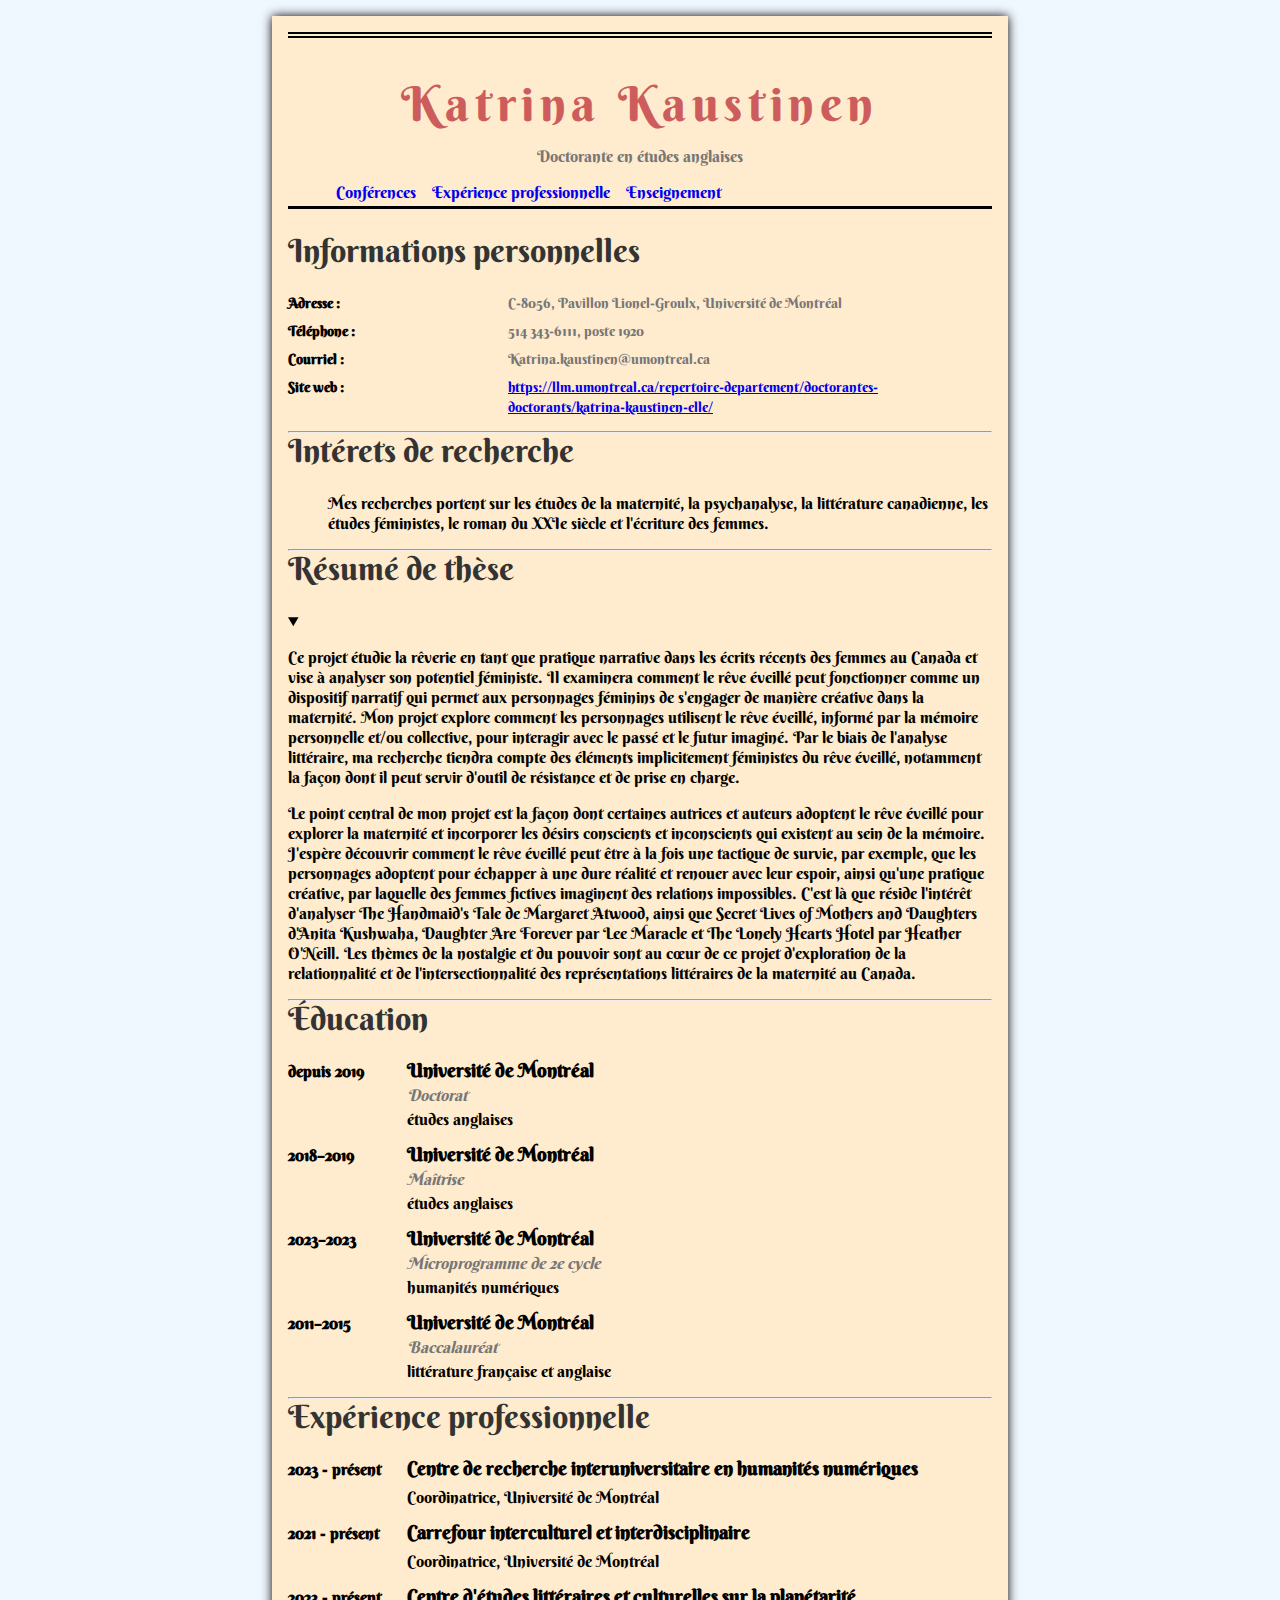
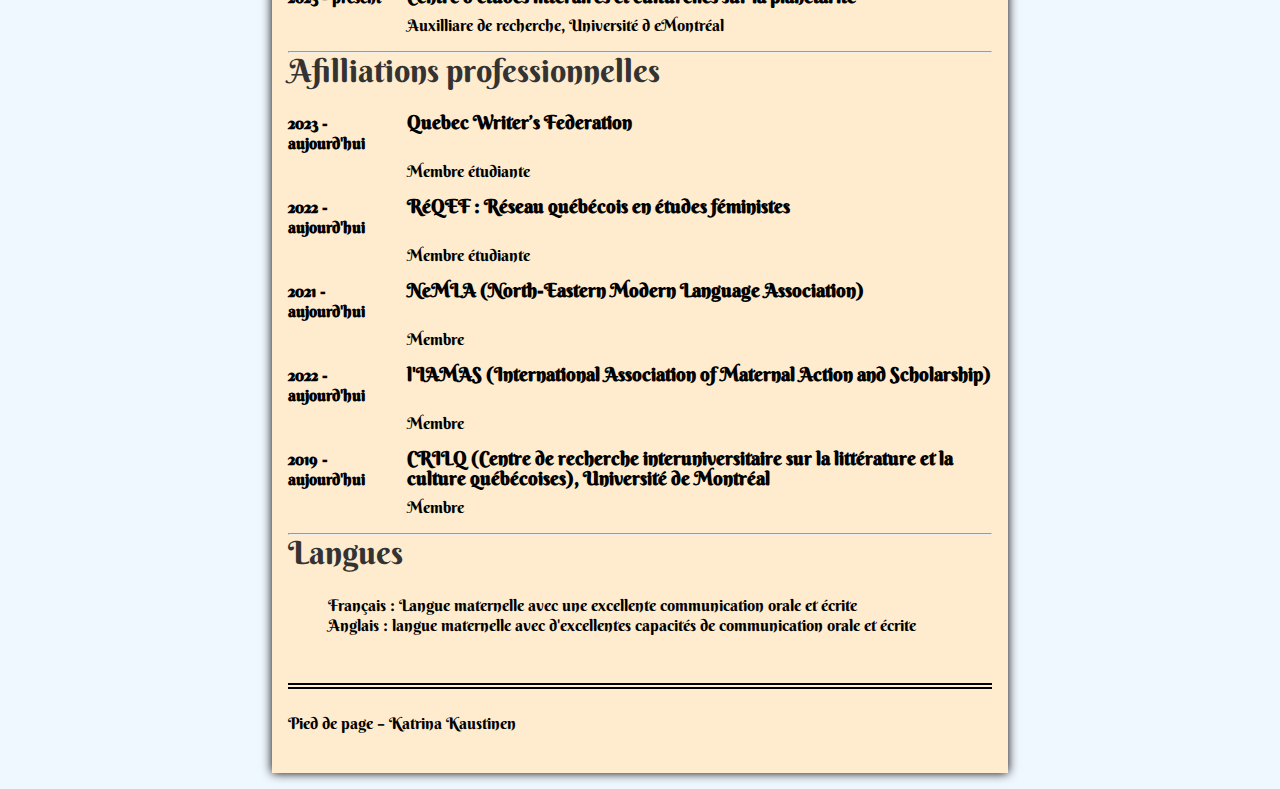
<file: index.html>
<!DOCTYPE html>
  <html lang="fr">
  <head>
    <meta charset="UTF-8">
    <link rel="stylesheet" href="style-cv.css">
    <link href='https://fonts.googleapis.com/css?family=Berkshire Swash' rel='stylesheet'>
    <title>Curriculum vitæ</title>

  </head>
  <body>
    <!-- En-tête -->
    <header class="entete">
      
      <h1 class="entete__nom">Katrina Kaustinen</h1>
      <span class="entete__titre">Doctorante en études anglaises</span>
      <ul>
        <li><a href="conf.html">Conférences</a></li>
        <li><a href="admin.html">Expérience professionnelle</a></li>
        <li><a href="teach.html">Enseignement</a></li>
      </ul>

    </header>

    <section>
      <h2 id="informations-personnelles">Informations personnelles</h2>

      <dl class="liste-infos-personnelles">
    
        <dt>Adresse</dt>
        <dd>C-8056, Pavillon Lionel-Groulx, Université de Montréal</dd>

        <dt>Téléphone</dt>
        <dd>514 343-6111, poste 1920</dd>

        <dt>Courriel</dt>
        <dd>Katrina.kaustinen@umontreal.ca</dd>

        <dt>Site web</dt>
        <dd><a href="https://www.w3schools.com/">https://llm.umontreal.ca/repertoire-departement/doctorantes-doctorants/katrina-kaustinen-elle/</a></dd>
      </dl>
    </section>

    <!-- Une règle horizontale (élément auto-fermant) -->
    <hr>
    
    <section>
      <h2 id="competences">Intérets de recherche</h2>

      <!-- liste non ordonnée -->
      <ul>
        <li>Mes recherches portent sur les études de la maternité, la psychanalyse, la littérature canadienne, les études féministes, le roman du XXIe siècle et l'écriture des femmes.</li>
      </ul>
    </section>

    <hr>

    <!-- Colonne principale, corps du document -->
    <section>
      <h2 id="profil">Résumé de thèse</h2>
      <details open>
        <summary></summary>

      <p>Ce projet étudie la rêverie en tant que pratique narrative dans les écrits récents des femmes au Canada et vise à analyser son potentiel féministe. Il examinera comment le rêve éveillé peut fonctionner comme un dispositif narratif qui permet aux personnages féminins de s'engager de manière créative dans la maternité. Mon projet explore comment les personnages utilisent le rêve éveillé, informé par la mémoire personnelle et/ou collective, pour interagir avec le passé et le futur imaginé. Par le biais de l'analyse littéraire, ma recherche tiendra compte des éléments implicitement féministes du rêve éveillé, notamment la façon dont il peut servir d'outil de résistance et de prise en charge.</p>  
      <p>Le point central de mon projet est la façon dont certaines autrices et auteurs adoptent le rêve éveillé pour explorer la maternité et incorporer les désirs conscients et inconscients qui existent au sein de la mémoire. J'espère découvrir comment le rêve éveillé peut être à la fois une tactique de survie, par exemple, que les personnages adoptent pour échapper à une dure réalité et renouer avec leur espoir, ainsi qu'une pratique créative, par laquelle des femmes fictives imaginent des relations impossibles. C'est là que réside l'intérêt d'analyser The Handmaid's Tale de Margaret Atwood, ainsi que Secret Lives of Mothers and Daughters d'Anita Kushwaha, Daughter Are Forever par Lee Maracle et The Lonely Hearts Hotel par Heather O'Neill. Les thèmes de la nostalgie et du pouvoir sont au cœur de ce projet d'exploration de la relationnalité et de l'intersectionnalité des représentations littéraires de la maternité au Canada. </p>
    </details>
    </section>

    <hr>

    <section>
      <!-- Éducation -->
      <h2 id="education">Éducation</h2>

      <!-- Cycles Supérieurs -->
      <section class="entree">
        <h3 class="nom">Université de Montréal</h3>
        <div class="periode">depuis 2019</div>
        <div class="diplome">Doctorat</div>
        <div class="description">études anglaises</div>
      </section>

      <section class="entree">
        <h3 class="nom">Université de Montréal</h3>

        <div class="periode">2018–2019</div>
        <div class="diplome">Maîtrise</div>
        <div class="description">études anglaises</div>
      </section>

       <section class="entree">
        <h3 class="nom">Université de Montréal</h3>

        <div class="periode">2023–2023</div>
        <div class="diplome">Microprogramme de 2e cycle</div>
        <div class="description">humanités numériques</div>
      </section>
    </section>

      <!-- Premier cycle -->
      <section class="entree">
        <h3 class="nom">Université de Montréal</h3>

        <div class="periode">2011–2015</div>
        <div class="diplome">Baccalauréat</div>
        <div class="description">littérature française et anglaise</div>
      </section>
    </section>

    <hr>

    <section>
         <!-- Expérience professionnelle -->
      <h2 id="experience-professionnelle">Expérience professionnelle</h2>

      <section class="entree">
        <h3 class="nom">Centre de recherche interuniversitaire en humanités numériques</h3>
        <div class="periode">2023 - présent</div>
        <div class="description">Coordinatrice, Université de Montréal</div>
      </section>

      <section class="entree">
        <h3 class="nom">Carrefour interculturel et interdisciplinaire</h3>
        <div class="periode">2021 - présent</div>
        <div class="description">Coordinatrice, Université de Montréal</div>
      </section>
    </section>

      <section class="entree">
        <h3 class="nom">Centre d'études littéraires et culturelles sur la planétarité</h3>
        <div class="periode">2023 - présent</div>
        <div class="description">Auxilliare de recherche, Université d eMontréal</div>
      </section>
    </section>

    <hr>

    <section>
      <!-- Affiliations -->
      <h2 id="education">Afilliations professionnelles</h2>

      <section class="entree">
        <h3 class="nom">Quebec Writer’s Federation</h3>

        <div class="periode">2023 - aujourd'hui </div>
        <div class="description">Membre étudiante </div>
      </section>

      <section class="entree">
        <h3 class="nom">RéQEF : Réseau québécois en études féministes</h3>

        <div class="periode">2022 - aujourd'hui</div>
        <div class="description">Membre étudiante </div>
      </section>

      <section class="entree">
        <h3 class="nom">NeMLA (North-Eastern Modern Language Association)</h3>

        <div class="periode">2021 - aujourd'hui</div>
        <div class="description">Membre</div>
      </section>

      <section class="entree">
        <h3 class="nom">l'IAMAS (International Association of Maternal Action and Scholarship) </h3>

        <div class="periode">2022 - aujourd'hui </div>
        <div class="description">Membre</div>
      </section>

      <section class="entree">
        <h3 class="nom">CRILQ (Centre de recherche interuniversitaire sur la littérature et la culture québécoises), Université de Montréal</h3>

        <div class="periode">2019 - aujourd'hui</div>
        <div class="description">Membre</div>
      </section>
    </section>

    <hr>

    <!-- bloc secondaire  -->
    <section>
      <h2 id="competences">Langues</h2>

      <!-- liste non ordonnée -->
      <ul>
        <li>Français : Langue maternelle avec une excellente communication orale et écrite</li>
        <li> Anglais : langue maternelle avec d'excellentes capacités de communication orale et écrite</li>
      </ul>
    </section>

    <!-- Pied de page -->
    <footer>
      Pied de page – Katrina Kaustinen
    </footer>
  </body>
  </html>
</file>
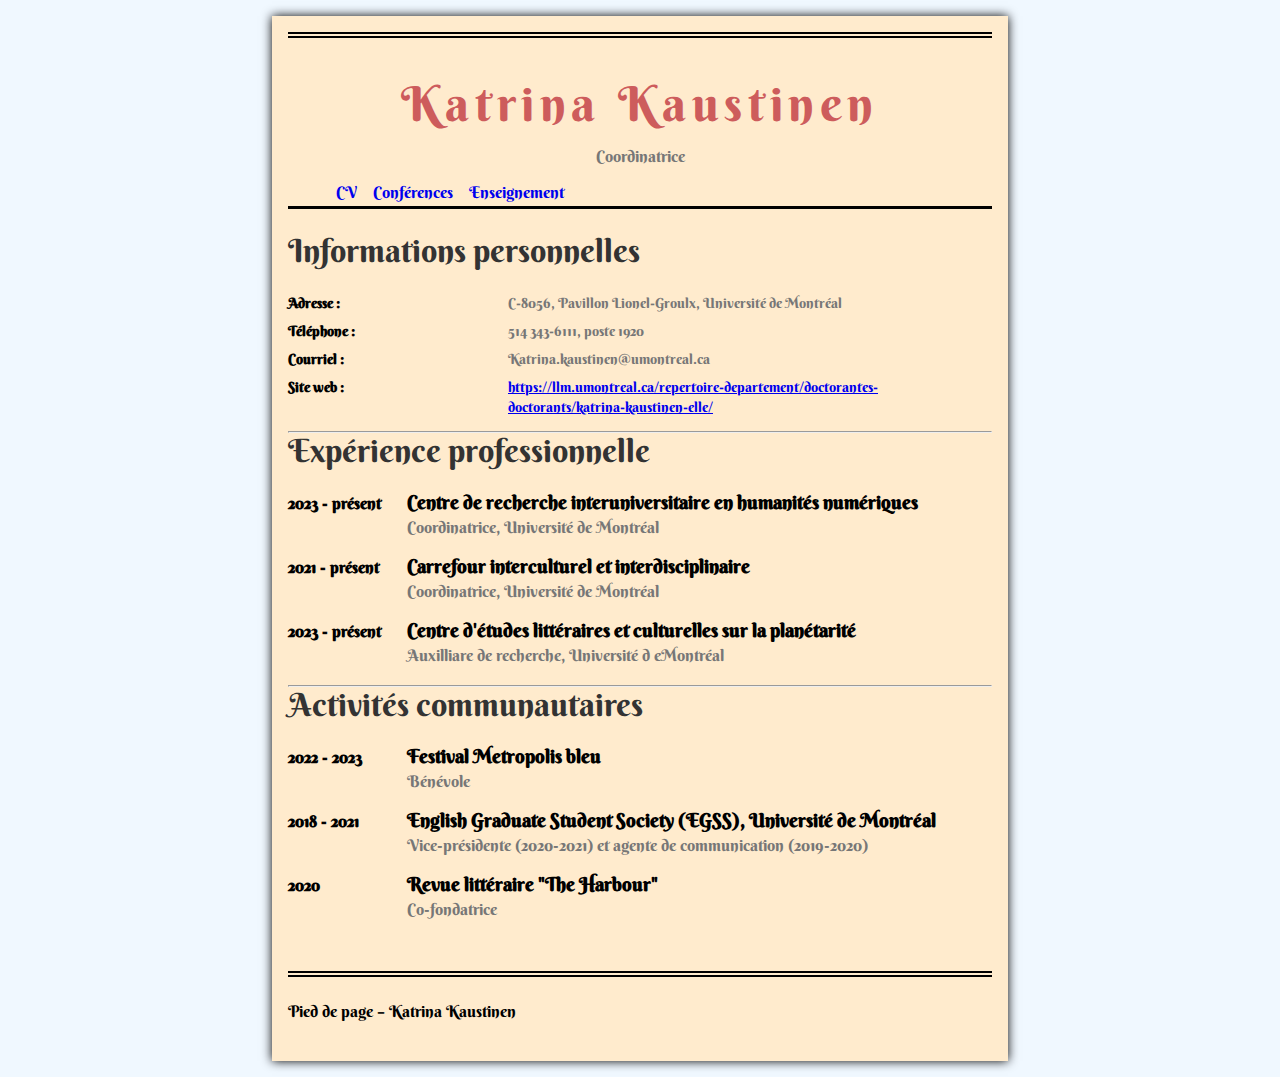
<file: admin.html>
<!DOCTYPE html>
  <html lang="fr">
  <head>
    <meta charset="UTF-8">
    <link rel="stylesheet" href="style-cv.css">
    <link href='https://fonts.googleapis.com/css?family=Berkshire Swash' rel='stylesheet'>
    <title>Curriculum vitæ</title>

  </head>
  <body>
    <!-- En-tête -->
    <header class="entete">
      
      <h1 class="entete__nom">Katrina Kaustinen</h1>

      <span class="entete__titre">Coordinatrice</span>
      
      <ul>
        <li><a href="index.html">CV</a></li>
        <li><a href="conf.html">Conférences</a></li>
        <li><a href="teach.html">Enseignement</a></li>
      </ul>
    </header>

    <section>
      <h2 id="informations-personnelles">Informations personnelles</h2>

      <dl class="liste-infos-personnelles">
    
        <dt>Adresse</dt>
        <dd>C-8056, Pavillon Lionel-Groulx, Université de Montréal</dd>

        <dt>Téléphone</dt>
        <dd>514 343-6111, poste 1920</dd>

        <dt>Courriel</dt>
        <dd>Katrina.kaustinen@umontreal.ca</dd>

        <dt>Site web</dt>
        <dd><a href="https://www.w3schools.com/">https://llm.umontreal.ca/repertoire-departement/doctorantes-doctorants/katrina-kaustinen-elle/</a></dd>
      </dl>
    </section>

    <hr>

    <section>
       <!-- xpérience professionnelle -->
      <h2 id="experience-professionnelle">Expérience professionnelle</h2>

      <section class="entree">
        <h3 class="nom">Centre de recherche interuniversitaire en humanités numériques</h3>
        <div class="periode">2023 - présent</div>
        <div class="description1">Coordinatrice, Université de Montréal</div>
      </section>

      <section class="entree">
        <h3 class="nom">Carrefour interculturel et interdisciplinaire</h3>
        <div class="periode">2021 - présent</div>
        <div class="description1">Coordinatrice, Université de Montréal</div>
      </section>
    </section>

      <section class="entree">
        <h3 class="nom">Centre d'études littéraires et culturelles sur la planétarité</h3>
        <div class="periode">2023 - présent</div>
        <div class="description1">Auxilliare de recherche, Université d eMontréal</div>
      </section>
    </section>
    <hr>

    <section>
      <!-- Activités communautaires -->
      <h2 id="activités-communautaires">Activités communautaires</h2>

      <section class="entree">
        <h3 class="nom">Festival Metropolis bleu</h3>
        <div class="periode">2022 - 2023</div>
        <div class="description1">Bénévole</div>
      </section>

      <section class="entree">
        <h3 class="nom">English Graduate Student Society (EGSS), Université de Montréal</h3>
        <div class="periode">2018 - 2021</div>
        <div class="description1">Vice-présidente (2020-2021) et agente de communication (2019-2020)</div>
      </section>

      <section class="entree">
        <h3 class="nom">Revue littéraire "The Harbour"</h3>
        <div class="periode">2020</div>
        <div class="description1">Co-fondatrice</div>
      </section>
    </section>

    <!-- Pied de page -->
    <footer>
      Pied de page – Katrina Kaustinen
    </footer>
  </body>
  </html>
</file>
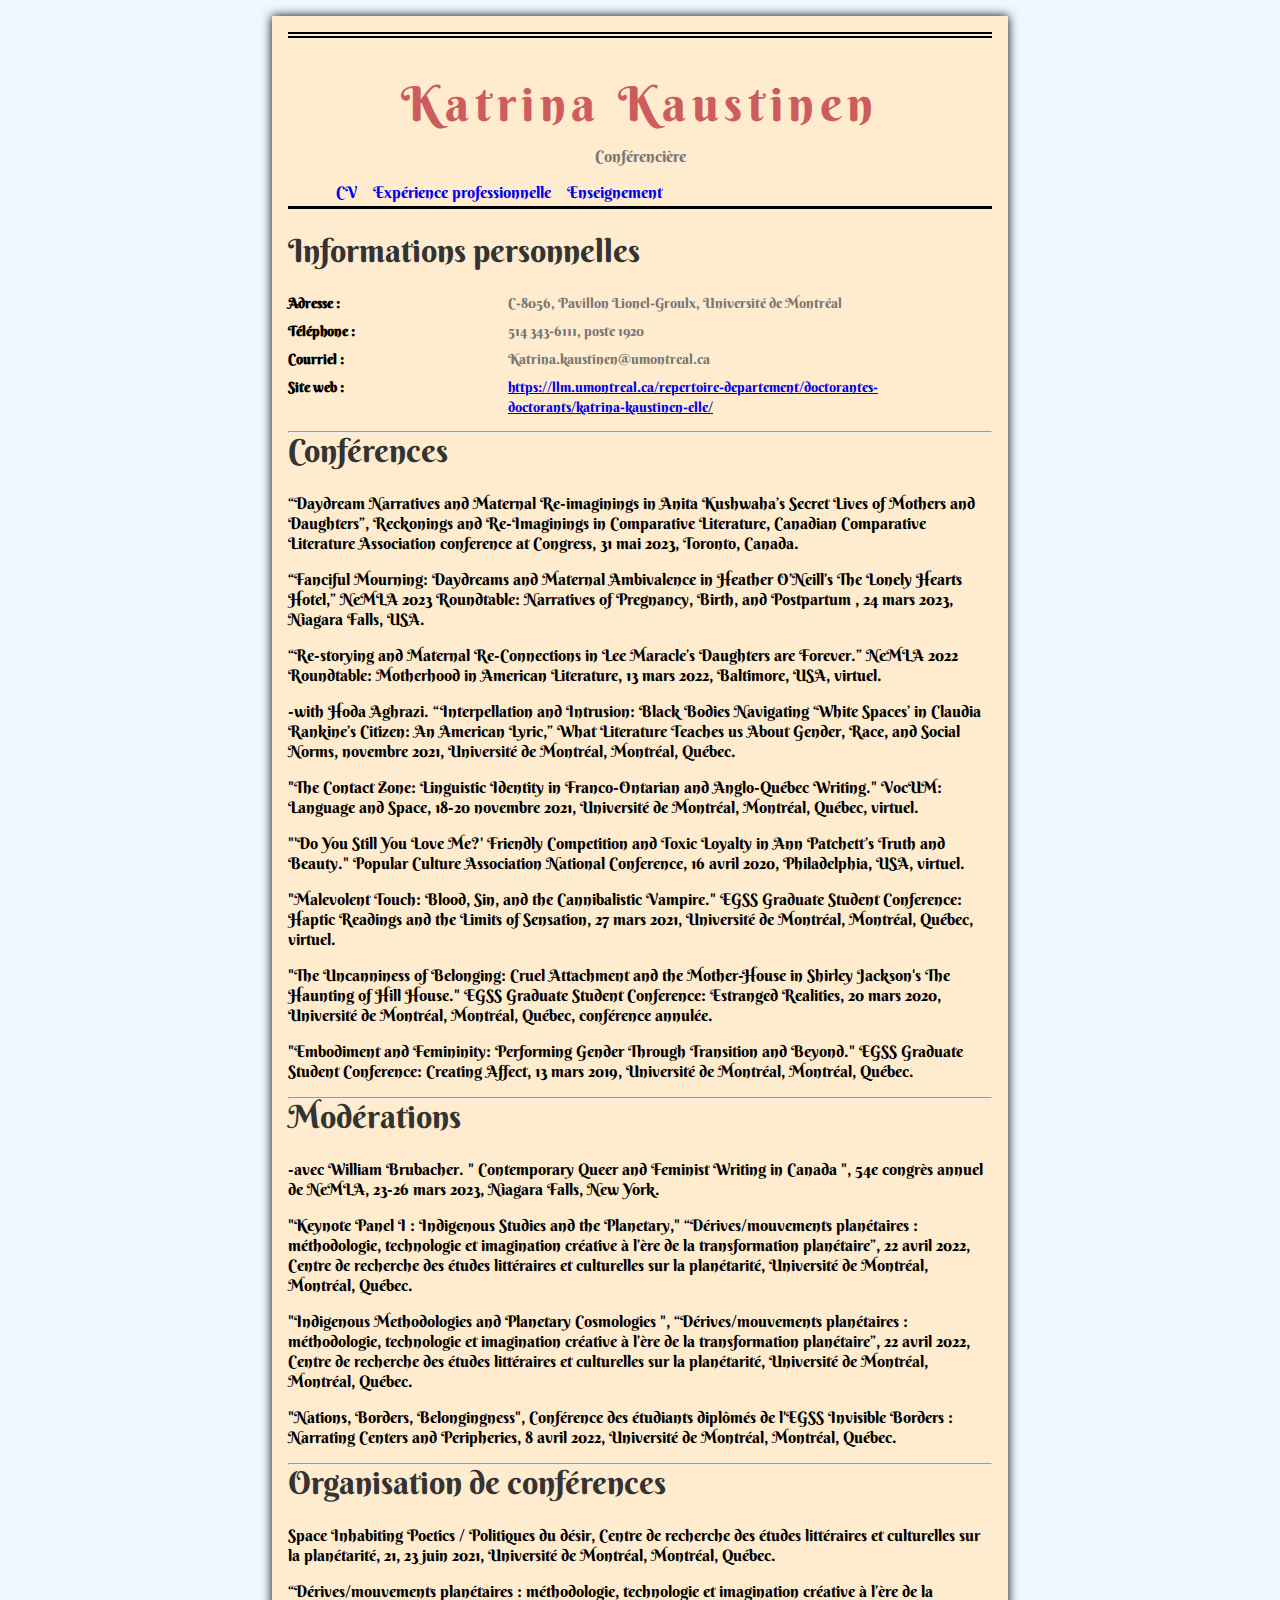
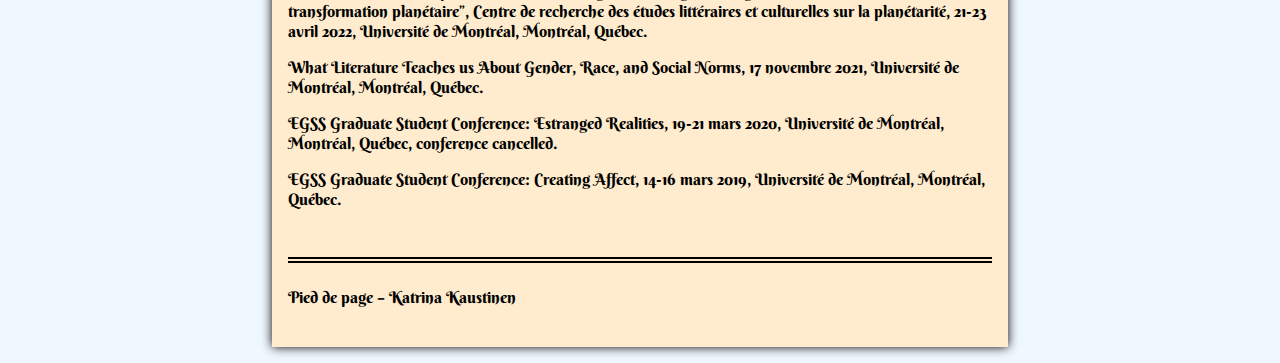
<file: conf.html>
<!DOCTYPE html>
  <html lang="fr">
  <head>
    <meta charset="UTF-8">
    <link rel="stylesheet" href="style-cv.css">
    <link href='https://fonts.googleapis.com/css?family=Berkshire Swash' rel='stylesheet'>
    <title>Curriculum vitæ</title>

  </head>
  <body>
    <!-- En-tête -->
    <header class="entete">
      
      <h1 class="entete__nom">Katrina Kaustinen</h1>

      <span class="entete__titre">Conférencière</span>

      <ul>
        <li><a href="index.html">CV</a></li>
        <li><a href="admin.html">Expérience professionnelle</a></li>
        <li><a href="teach.html">Enseignement</a></li>
      </ul>
    </header>

    <section>
      <h2 id="informations-personnelles">Informations personnelles</h2>

      <dl class="liste-infos-personnelles">
    
        <dt>Adresse</dt>
        <dd>C-8056, Pavillon Lionel-Groulx, Université de Montréal</dd>

        <dt>Téléphone</dt>
        <dd>514 343-6111, poste 1920</dd>

        <dt>Courriel</dt>
        <dd>Katrina.kaustinen@umontreal.ca</dd>

        <dt>Site web</dt>
        <dd><a href="https://www.w3schools.com/">https://llm.umontreal.ca/repertoire-departement/doctorantes-doctorants/katrina-kaustinen-elle/</a></dd>
      </dl>
    </section>

    <hr>

    <section>
      <h2 id="Conféreces">Conférences</h2>

        <p>“Daydream Narratives and Maternal Re-imaginings in Anita Kushwaha’s Secret Lives of Mothers and Daughters”, Reckonings and Re-Imaginings in Comparative Literature, Canadian Comparative Literature Association conference at Congress, 31 mai 2023, Toronto, Canada. </p>
        <p>“Fanciful Mourning: Daydreams and Maternal Ambivalence in Heather O’Neill’s The Lonely Hearts Hotel,” NeMLA 2023 Roundtable: Narratives of Pregnancy, Birth, and Postpartum , 24 mars 2023, Niagara Falls, USA. </p>
        <p>“Re-storying and Maternal Re-Connections in Lee Maracle’s Daughters are Forever.” NeMLA 2022 Roundtable: Motherhood in American Literature, 13 mars 2022, Baltimore, USA, virtuel.</p>
        <p>-with Hoda Aghrazi. “Interpellation and Intrusion: Black Bodies Navigating ‘White Spaces’ in Claudia Rankine’s Citizen: An American Lyric,” What Literature Teaches us About Gender, Race, and Social Norms, novembre 2021, Université de Montréal, Montréal, Québec.</p>
        <p>"The Contact Zone: Linguistic Identity in Franco-Ontarian and Anglo-Québec Writing." VocUM: Language and Space, 18-20 novembre 2021, Université de Montréal, Montréal, Québec, virtuel.</p>
        <p>"'Do You Still You Love Me?' Friendly Competition and Toxic Loyalty in Ann Patchett’s Truth and Beauty." Popular Culture Association National Conference, 16 avril 2020, Philadelphia, USA, virtuel. </p>
        <p>"Malevolent Touch: Blood, Sin, and the Cannibalistic Vampire." EGSS Graduate Student Conference: Haptic Readings and the Limits of Sensation, 27 mars 2021, Université de Montréal, Montréal, Québec, virtuel.</p>
        <p>"The Uncanniness of Belonging: Cruel Attachment and the Mother-House in Shirley Jackson's The Haunting of Hill House." EGSS Graduate Student Conference: Estranged Realities, 20 mars 2020, Université de Montréal, Montréal, Québec, conférence annulée.</p>
        <p>"Embodiment and Femininity: Performing Gender Through Transition and Beyond." EGSS Graduate Student Conference: Creating Affect, 13 mars 2019, Université de Montréal, Montréal, Québec.</p>
    </section>

    <hr>
    <section>
        <h2 id="Modérations">Modérations</h2>

        <p>-avec William Brubacher. " Contemporary Queer and Feminist Writing in Canada ", 54e congrès annuel de NeMLA, 23-26 mars 2023, Niagara Falls, New York.</p>
        <p>"Keynote Panel I : Indigenous Studies and the Planetary," “Dérives/mouvements planétaires : méthodologie, technologie et imagination créative à l’ère de la transformation planétaire”, 22 avril 2022, Centre de recherche des études littéraires et culturelles sur la planétarité, Université de Montréal, Montréal, Québec.</p>
        <p>"Indigenous Methodologies and Planetary Cosmologies ", “Dérives/mouvements planétaires : méthodologie, technologie et imagination créative à l’ère de la transformation planétaire”, 22 avril 2022, Centre de recherche des études littéraires et culturelles sur la planétarité, Université de Montréal, Montréal, Québec.</p>
        <p>"Nations, Borders, Belongingness", Conférence des étudiants diplômés de l'EGSS Invisible Borders : Narrating Centers and Peripheries, 8 avril 2022, Université de Montréal, Montréal, Québec. </p>
   
    <hr>

        <h2 id="Organisation de conférences">Organisation de conférences</h2>

        <p>Space Inhabiting Poetics / Politiques du désir, Centre de recherche des études littéraires et culturelles sur la planétarité, 21, 23 juin 2021, Université de Montréal, Montréal, Québec.</p>
        <p>“Dérives/mouvements planétaires : méthodologie, technologie et imagination créative à l’ère de la transformation planétaire”, Centre de recherche des études littéraires et culturelles sur la planétarité, 21-23 avril 2022, Université de Montréal, Montréal, Québec.</p>
        <p>What Literature Teaches us About Gender, Race, and Social Norms, 17 novembre 2021, Université de Montréal, Montréal, Québec.</p>
        <p>EGSS Graduate Student Conference: Estranged Realities, 19-21 mars 2020, Université de Montréal, Montréal, Québec, conference cancelled.</p>
        <p>EGSS Graduate Student Conference: Creating Affect, 14-16 mars 2019, Université de Montréal, Montréal, Québec.</p>
      </section>
    <!-- Pied de page -->
    <footer>
      Pied de page – Katrina Kaustinen
    </footer>
  </body>
  </html>
</file>
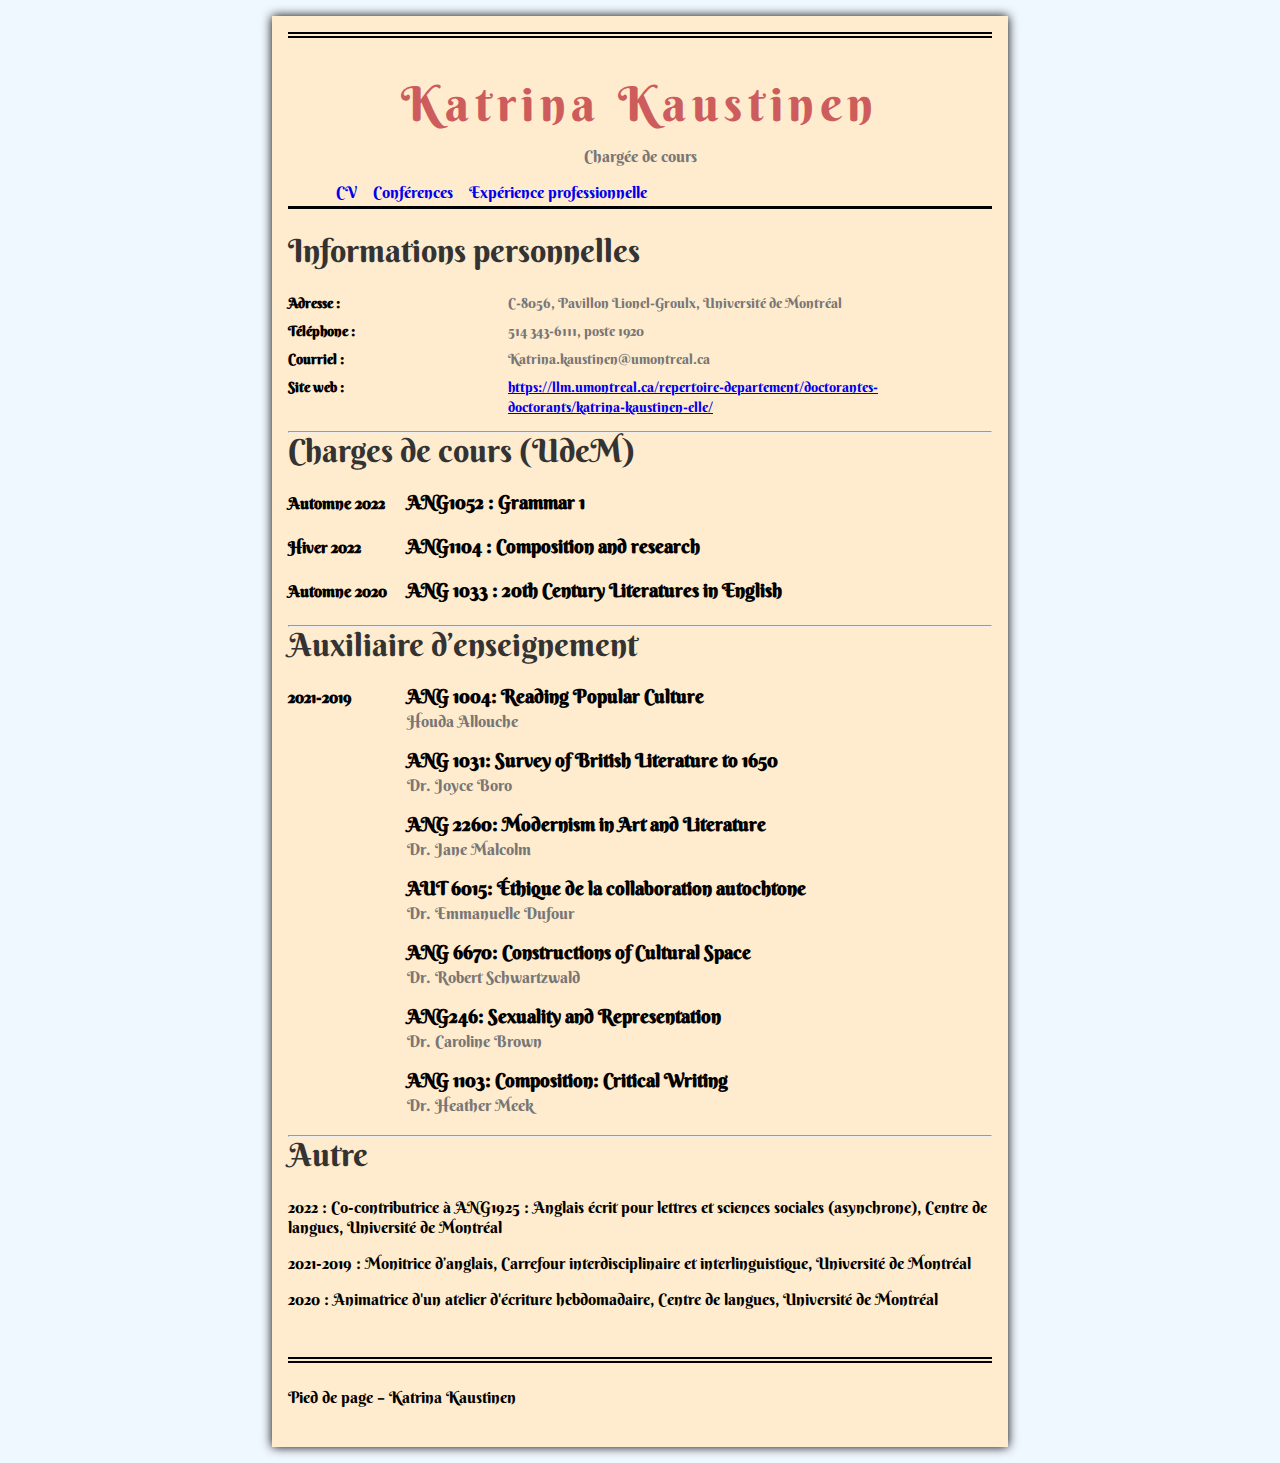
<file: teach.html>
<!DOCTYPE html>
  <html lang="fr">
  <head>
    <meta charset="UTF-8">
    <link rel="stylesheet" href="style-cv.css">
    <link href='https://fonts.googleapis.com/css?family=Berkshire Swash' rel='stylesheet'>
    <title>Curriculum vitæ</title>

  </head>
  <body>
    <!-- En-tête -->
    <header class="entete">
      
      <h1 class="entete__nom">Katrina Kaustinen</h1>

      <span class="entete__titre">Chargée de cours</span>

      <ul>
        <li><a href="index.html">CV</a></li>
        <li><a href="conf.html">Conférences</a></li>
        <li><a href="admin.html">Expérience professionnelle</a></li>
      </ul>
    </header>

    <section>
      <h2 id="informations-personnelles">Informations personnelles</h2>

      <dl class="liste-infos-personnelles">
    
        <dt>Adresse</dt>
        <dd>C-8056, Pavillon Lionel-Groulx, Université de Montréal</dd>

        <dt>Téléphone</dt>
        <dd>514 343-6111, poste 1920</dd>

        <dt>Courriel</dt>
        <dd>Katrina.kaustinen@umontreal.ca</dd>

        <dt>Site web</dt>
        <dd><a href="https://www.w3schools.com/">https://llm.umontreal.ca/repertoire-departement/doctorantes-doctorants/katrina-kaustinen-elle/</a></dd>
      </dl>
    </section>

    <hr>

    <section>
        <!-- Charges de cours -->
        <h2 id="charges-cours">Charges de cours (UdeM)</h2>
  
        <section class="entree">
          <h3 class="nom">ANG1052 : Grammar 1</h3>
          <div class="periode">Automne 2022 </div>
        </section>
  
        <section class="entree">
          <h3 class="nom">ANG1104 : Composition and research</h3>
          <div class="periode">Hiver 2022 </div>

        </section>
  
        <section class="entree">
          <h3 class="nom">ANG 1033 : 20th Century Literatures in English</h3>
          <div class="periode">Automne 2020 </div>
        </section>
      </section>

      <hr>

    <section>
        <!-- Auxiliaire d’enseignement -->
      <h2 id="auxiliare-enseignement">Auxiliaire d’enseignement</h2>

      <section class="entree">
        <h3 class="nom">ANG 1004: Reading Popular Culture</h3>
        <div class="periode">2021-2019 </div>
        <div class="description1">Houda Allouche</div>
      </section>

      <section class="entree">
        <h3 class="nom">ANG 1031: Survey of British Literature to 1650</h3>
        <div class="description1">Dr. Joyce Boro</div>
      </section>

      <section class="entree">
        <h3 class="nom">ANG 2260: Modernism in Art and Literature</h3>
        <div class="description1">Dr. Jane Malcolm</div>
      </section>

      <section class="entree">
        <h3 class="nom">AUT 6015: Éthique de la collaboration autochtone</h3>
        <div class="description1">Dr. Emmanuelle Dufour</div>
      </section>

      <section class="entree">
        <h3 class="nom">ANG 6670: Constructions of Cultural Space</h3>
        <div class="description1">Dr. Robert Schwartzwald</div>
      </section>

      <section class="entree">
        <h3 class="nom">ANG246: Sexuality and Representation</h3>
        <div class="description1">Dr. Caroline Brown</div>
      </section>

      <section class="entree">
        <h3 class="nom">ANG 1103: Composition: Critical Writing</h3>
        <div class="description1">Dr. Heather Meek</div>
      </section>
    </section>

    <hr>

    <!-- bloc secondaire  -->
    <section>
      <h2 id="autre-exp-pro">Autre</h2>

        <p>2022 : Co-contributrice à ANG1925 : Anglais écrit pour lettres et sciences sociales (asynchrone), Centre de langues, Université de Montréal</p>
        <p>2021-2019 : Monitrice d’anglais, Carrefour interdisciplinaire et interlinguistique, Université de Montréal</p>
        <p>2020 : Animatrice d'un atelier d'écriture hebdomadaire, Centre de langues, Université de Montréal </p>
    </section>

    <!-- Pied de page -->
    <footer>
      Pied de page – Katrina Kaustinen
    </footer>
  </body>
  </html>
</file>
<file: style-cv.css>
html {
    font-family: "Berkshire Swash";
    line-height: 125%;
    background-color: aliceblue;
}

body {
    padding: 1rem;
    margin: 1rem auto;
    max-width: 44rem;
    background-color: blanchedalmond;
    box-shadow: 0 0 10px;
}

header {
    padding: 1.5rem 0;
    text-align: center;
    margin-bottom: 2rem;
    border-top: 6px double currentColor;
    border-bottom: 3px solid currentColor;
}

header h1 {
    font-size: 3rem;
    color: indianred;
    font-family: "Berkshire Swash", cursive;
    letter-spacing: 0.35rem;
    font-weight:lighter;
    text-align: center;
}

header span {
    color: #777;
    float: center;
}

h2 {
    color: #333;
  font-family: "Berkshire Swash", cursive;
    margin: 0 0 2rem;
    font-size: 2rem;
    font-weight: lighter;
}

dl {
    display: grid;
    grid-template-columns: repeat(12, 1fr);
    gap: .5rem 1rem;
    align-items: baseline;
    font-size: 0.875rem;
} 

dt {
    grid-column: 1 / span 3 ;
    font-weight: bold;
}

dt::after {
    content: ' :';
}

dd {
    grid-column: 4 / span 9;
    color: #777;
}

ul li {
    list-style: none;   
}

ul li a{
    text-decoration: none;
    display: inline-block; 
    float: left;
    padding: 0 .5rem; 
}

.entree {
    display: grid;
    grid-template-columns: repeat(12,1fr);
    grid-template-rows: repeat(3, auto);
    align-items: baseline;
    gap: .25rem .5rem;
    margin-bottom: 1rem;
}

.entree .nom {
    grid-column: 3 /span 10;
    grid-row: 1;
    margin:0;
}
/*voici un commentaire*/
.entree .periode {
    grid-column: 1 /span 2;
    grid-row: 1;
    font-weight: bold;
}

.entree .diplome {
    grid-column: 3 /span 10;
    grid-row: 2;
    font-style: italic;
    color: #777;
}

.entree .description1 {
    grid-column: 3 /span 10;
    grid-row: 2;
    color: #777;
}

.entree .description {
    grid-column: 3 /span 10;
    grid-row: 3;
}

footer {
    padding: 1.5rem 0;
    margin-top: 3rem;
    border-top: 6px double currentColor;
}
</file>
